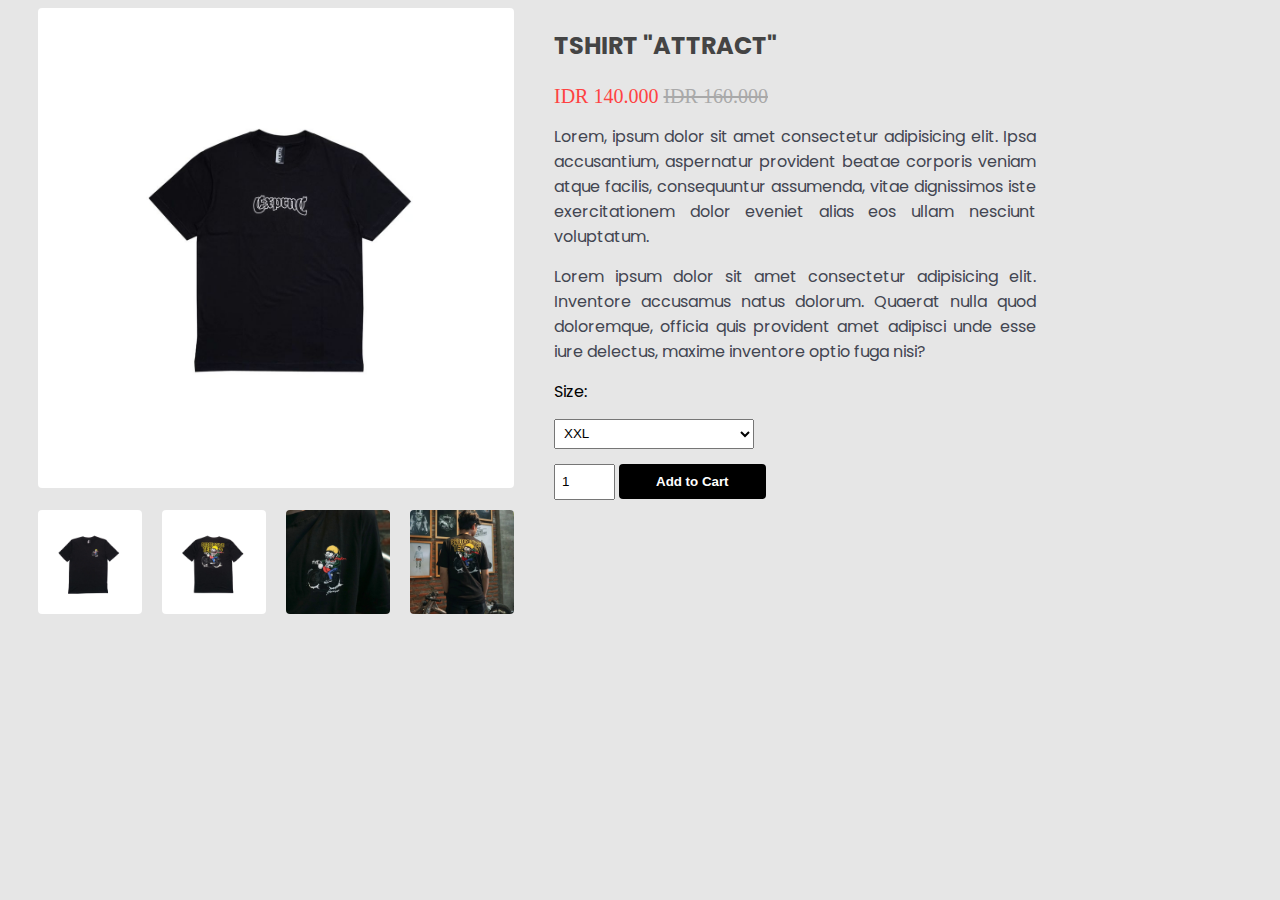
<file: detail-product.html>
<!DOCTYPE html>
<html lang="en">
<head>
    <meta charset="UTF-8">
    <meta name="viewport" content="width=device-width, initial-scale=1.0">
    <title>Single Product Page</title>
    <!-- css -->
    <link rel="stylesheet" href="/assets/css/style.css">
</head>
<body>
    <!-- product section -->
    <section class="product-container">
        <!-- left side -->
        <div class="img-card">
            <img src="/assets/img/product1.jpg" alt="" id="featured-image">
            <!-- small img -->
            <div class="small-Card">
                <img src="/assets/img/detail-product.jpg" alt="" class="small-Img">
                <img src="/assets/img/detail-product1.jpg" alt="" class="small-Img">
                <img src="/assets/img/detail-product2.jpg" alt="" class="small-Img">
                <img src="/assets/img/detail-product3.jpg" alt="" class="small-Img">
            </div>
        </div>
        <!-- Right side -->
        <div class="product-info">
            <h2>TSHIRT "ATTRACT"</h2>
            <h5>IDR 140.000 <del> IDR 160.000</del></h5>
            <p>Lorem, ipsum dolor sit amet consectetur adipisicing elit. Ipsa accusantium, aspernatur provident beatae corporis veniam atque facilis, consequuntur assumenda, vitae dignissimos iste exercitationem dolor eveniet alias eos ullam nesciunt voluptatum.</p>
            <p>Lorem ipsum dolor sit amet consectetur adipisicing elit. Inventore accusamus natus dolorum. Quaerat nulla quod doloremque, officia quis provident amet adipisci unde esse iure delectus, maxime inventore optio fuga nisi?</p>

            <div class="sizes">
                <p>Size:</p>
                <select name="Size" id="size" class="size-option">
                    <option value="xxl">XXL</option>
                    <option value="xl">XL</option>
                    <option value="medium">Medium</option>
                    <option value="small">Small</option>
                </select>
            </div>

            <div class="quantity">
                <input type="number" value="1" min="1">
                <button>Add to Cart</button>
            </div>

            <!-- <div>
                <p>Delivery:</p>
                <p>Free standard shipping on orders over $35 before tax, plus free returns.</p>
                <div class="delivery">
                    <p>TYPE</p> <p>HOW LONG</p> <p>HOW MUCH</p>
                </div>
                <hr>
                <div class="delivery">
                    <p>Standard delivery</p> 
                    <p>1-4 business days</p> 
                    <p>$4.50</p>
                </div>
                <hr>
                <div class="delivery">
                    <p>Express delivery</p> 
                    <p>1 business day</p> 
                    <p>$10.00</p>
                </div>
                <hr>
                <div class="delivery">
                    <p>Pick up in store</p> 
                    <p>1-3 business days</p> 
                    <p>Free</p>
                </div>
            </div> -->
        </div>
    </section>

    <!-- script tags -->
    <script src="/assets/js/script.js"></script>
</body>
</html>
</file>
<file: assets/css/style.css>
@import url('https://fonts.googleapis.com/css2?family=Poppins:wght@400;500&display=swap');

body {
    font-family: "Poppins", sans-serif;
    color: #444444;
    background-color: #E6E6E6;
}

a,
a:hover {
    text-decoration: none;
    color: inherit;
}

.section-products {
    padding: 80px 0 54px;
}

.section-products .header {
    margin-bottom: 50px;
}

.section-products .header h3 {
    font-size: 1rem;
    color: #3A7B99;
    font-weight: 500;
}

.section-products .header h2 {
    font-size: 2.2rem;
    font-weight: 400;
    color: #444444;
}

.section-products .single-product {
    margin-bottom: 26px;
}

.section-products .single-product .part-1 {
    position: relative;
    height: 290px;
    max-height: 290px;
    margin-bottom: 20px;
    overflow: hidden;
}

.section-products .single-product .part-1::before {
    position: absolute;
    content: "";
    top: 0;
    left: 0;
    width: 100%;
    height: 100%;
    z-index: -1;
    transition: all 0.3s;
}

.section-products .single-product:hover .part-1::before {
    transform: scale(1.2, 1.2) rotate(5deg);
}

.section-products #product-1 .part-1::before {
    background: url('/assets/img/product1.jpg') no-repeat center;
    background-size: cover;
    transition: all 0.3s;
}

.section-products #product-2 .part-1::before {
    background: url("/assets/img/product2.jpg") no-repeat center;
    background-size: cover;
}

.section-products #product-3 .part-1::before {
    background: url("/assets/img/product3.jpg") no-repeat center;
    background-size: cover;
}

.section-products #product-4 .part-1::before {
    background: url("/assets/img/product4.jpg") no-repeat center;
    background-size: cover;
}

.section-products .single-product .part-1 .discount,
.section-products .single-product .part-1 .new {
    position: absolute;
    top: 15px;
    left: 20px;
    color: #ffffff;
    background-color: #fe302f;
    padding: 2px 8px;
    text-transform: uppercase;
    font-size: 0.85rem;
}

.section-products .single-product .part-1 .new {
    left: 0;
    background-color: #444444;
}

.section-products .single-product .part-1 ul {
    position: absolute;
    bottom: -41px;
    left: 20px;
    margin: 0;
    padding: 0;
    list-style: none;
    opacity: 0;
    transition: bottom 0.5s, opacity 0.5s;
}

.section-products .single-product:hover .part-1 ul {
    bottom: 30px;
    opacity: 1;
}

.section-products .single-product .part-1 ul li {
    display: inline-block;
    margin-right: 4px;
}

.section-products .single-product .part-1 ul li a {
    display: inline-block;
    width: 40px;
    height: 40px;
    line-height: 40px;
    background-color: #ffffff;
    color: #444444;
    text-align: center;
    box-shadow: 0 2px 20px rgb(50 50 50 / 10%);
    transition: color 0.2s;
}

.section-products .single-product .part-1 ul li a:hover {
    color: #fe302f;
}

.section-products .single-product .part-2 .product-title {
    font-size: 1rem;
}

.section-products .single-product .part-2 h4 {
    display: inline-block;
    font-size: 1rem;
}

.section-products .single-product .part-2 .product-old-price {
    position: relative;
    padding: 0 7px;
    margin-right: 2px;
    opacity: 0.6;
}

.section-products .single-product .part-2 .product-old-price::after {
    position: absolute;
    content: "";
    top: 50%;
    left: 0;
    width: 100%;
    height: 1px;
    background-color: #444444;
    transform: translateY(-50%);
}

#about .featurette {
    margin-top: 50px;
}

#slider {
    margin-top: 30px;
}

.featurette-image {
    margin-left: 100px;
}

#about {

    margin-bottom: 50px;
}

#about h2,
p {
    margin-right: 40px;
    text-align: justify;
}

#testi {
    
    background-color: white;
    padding-bottom: 100px;
}

#testi h3 {
    margin-top: 20px;
}

#testi .text-center {
    margin-top: 50px;
    margin-left: 50px;
}

.contact {
    margin-left: 50px;
}

.card {
    margin-right: 50px;
}

.card {
    margin-bottom: 50px;
}

#contactform {
    margin-top: 50px;
}

#contactform button {
    background-color: black;
}

.contact {
    padding-block: var(--section-padding);
}

.contact-content {
    margin-bottom: 50px;
}

.contact-list-item {
    display: flex;
    align-items: flex-start;
    gap: 15px;
    margin-bottom: 20px;
}

.contact-item-icon {
    font-size: 25px;
    color: var(--color-primary);
}

.contact-item-icon ion-icon {
    --ionicon-stroke-width: 40px;
}

.contact-item-title {
    margin-bottom: 10px;
}

.contact-list-item .contact-info {
    color: var(--color-secondary);
    font-style: normal;
    line-height: 1.6;
    transition: var(--transition-1);
}
.contact-info:not(address):is(:hover, :focus) {
    color: var(--color-primary);
}
.contac-social-list {
    display: flex;
    flex-wrap: wrap;
    justify-content: flex-start;
    align-items: center;
    gap: 15px;
    padding-inline: 40px;
}

.contact-social-link {
    position: relative;
    background: var(--color-primary);
    color: var(--bg-primary);
    width: 35px;
    height: 35px;
    display: grid;
    place-items: center;
    border-radius: 50%;
    transition: var(--transition-1);
}

.contact-social-link:is(:hover, :focus) {
    background: #00537D;
    color: var(--white);
}

.contact-social-link:is(:hover, :focus) .tooltip {
    transform: translateY(0);
    opacity: 1;
}

.contact-form {
    background: var(--bg-secondary);
    padding: 20px;
    border-radius: var(--radius-12);
    box-shadow: var(--shadow-1);
}

.form-wrapper {
    margin-bottom: 25px;
}

.form-label {
    color: var(--color-primary);
    font-size: var(--fs-7);
    font-family: var(--ff-poppins);
    margin-bottom: 8px;
    margin-left: 5px;
}

.input-wrapper {
    position: relative;
}

.input-field {
    background: var(--input-bg);
    padding: 10px;
    padding-left: 40px;
    border-radius: 5px;
    transition: var(--transition-1);
    width: 350px;
}
.input-wrapper svg {
    position: absolute;
    top: 10px;
    left: 10px;
    color: var(--color-secondary);
    font-size: 20px;
    transition: var(--transition-1);
}
textarea.input-field {
    min-height: 60px;
    height: 120px;
    max-height: 200px;
    resize: vertical;
}

.input-field:focus {
    outline: 1px solid;
}

.input-field:focus+ion-icon {
    color: #00537D;
}
.contact .btn-primary {
    max-width: unset;
    width: 100%;
    background: var(--color-primary);
    color: var(--bg-primary);
}
.footer {
    background-color: white;
    padding-top: 20px;
    text-align: center;
}
.footer p{
    text-align: center;
}
.navbar a svg:hover {
    color: #fe302f;
}
#profile .featurette {
    padding-top: 100px;
}
/*=========================================================== */
/*===========================Producat Page========================== */
/*=========================================================== */

.product-container {
  display: flex;
  justify-content: start;
  align-items: start;
  gap: 40px;
  max-width: 1280px;
  margin: 0 auto;
  padding: 0 30px;
}

.img-card{

}

.img-card img {
  width: 100%;
  flex-shrink: 0;
  border-radius: 4px;
  height: 480px;
  object-fit: cover;
}

.small-Card {
  display: flex;
  justify-content: start;
  align-items: center;
  margin-top: 15px;
  gap: 20px;
}

.small-Card img {
  width: 104px;
  height: 104px;
  border-radius: 4px;
  cursor: pointer;
}

.small-Card img:active {
  border: 1px solid #17696a;
}

.sm-card {
  border: 2px solid darkred;
}

.product-info{
  width: 60%;
}
.product-info h3 {
  font-size: 32px;
  font-family: Lato;
  font-weight: 600;
  line-height: 130%;
}

.product-info h5 {
  font-size: 20px;
  font-family: Lato;
  font-weight: 500;
  line-height: 130%;
  color: #ff4242;
  margin: 6px 0;
}

.product-info del {
  color: #a9a9a9;
}

.product-info p {
  color: #424551;
  margin: 15px 0;
  width: 70%;
}

.sizes p {
  color: black;
}

.size-option {
  width: 200px;
  height: 30px;
  margin-bottom: 15px;
  padding: 5px;
}

.quantity input {
  width: 45px;
  height: 20px;
  margin-bottom: 15px;
  padding: 6px;
}

button {
  background: black;
  border-radius: 4px;
  padding: 10px 37px;
  border: none;
  color: white;
  font-weight: 600;
}

button:hover {
  background: white;0
  transition: ease-in 0.4s;
}

.delivery {
  display: flex;
  justify-content: space-between;
  align-items: center;
  width: 70%;
  color: #787a80;
  font-size: 12px;
  font-family: Lato;
  line-height: 150%;
  letter-spacing: 1px;
}

hr {
  color: #787a80;
  width: 58%;
  opacity: 0.67;
}

.pagination {
    color: #787a80;
    margin: 15px 0;
    cursor: pointer;
}

@media screen and (max-width: 576px) {
  .product-container{
    flex-direction: column;
  }
  .small-Card img{
    width: 80px;
  }
  .product-info{
    width: 100%;
  }
  echo "# product-details-page-html-css-js" >> README.md
  .product-info p{
    width: 100%;
  }

  .delivery{
    width: 100%;
  }

  hr{
    width: 100%;
  }
}
</file>
